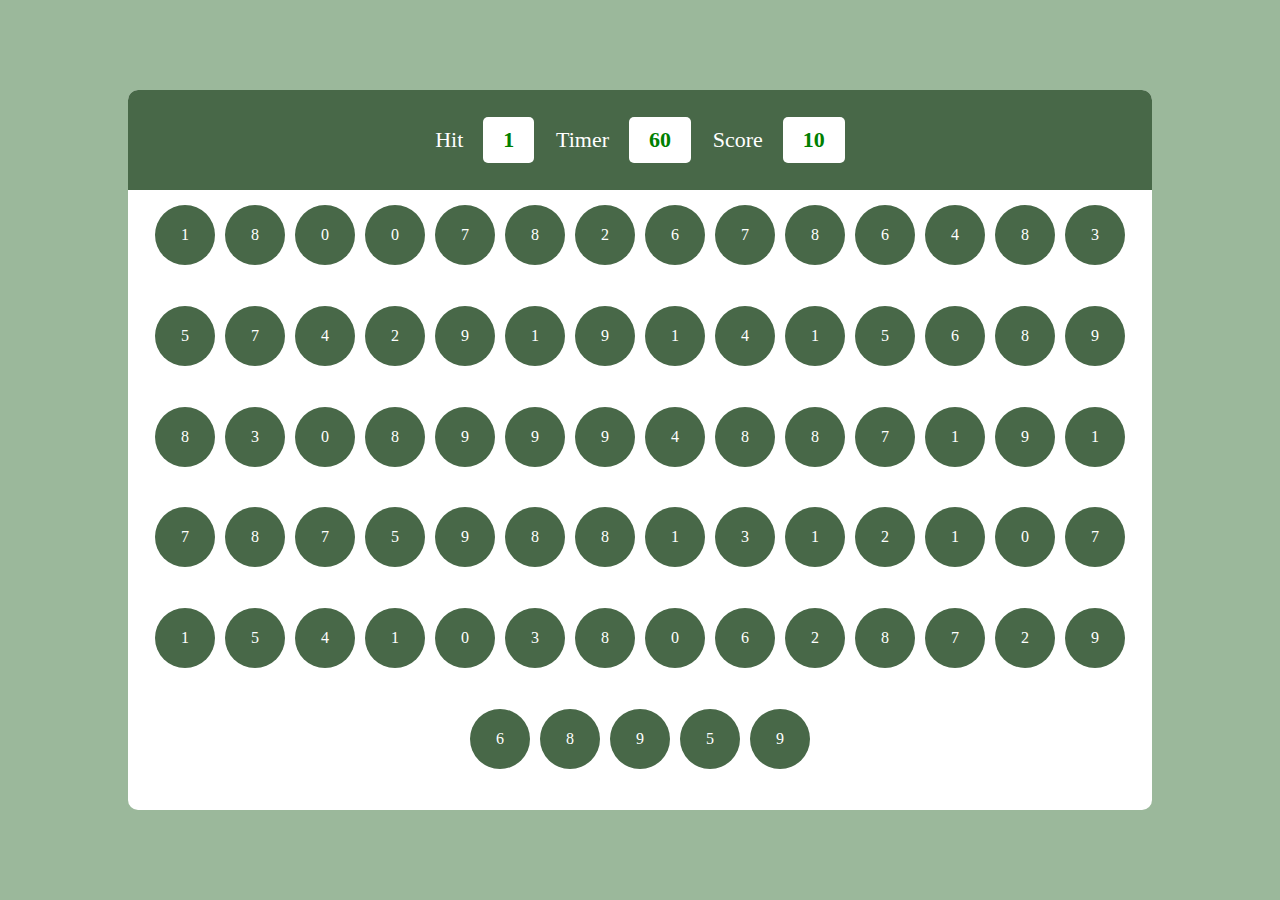
<file: index.html>
<!DOCTYPE html>
<html lang="en">
  <head>
    <meta charset="UTF-8" />
    <meta name="viewport" content="width=device-width, initial-scale=1.0" />
    <title>Bubble Game</title>
    <link rel="stylesheet" href="style.css" />
  </head>
  <body>
    <div id="main">
      <div id="panel">
        <div id="ptop">
          <div class="elem">
            <h2>Hit</h2>
            <div id="hitval" class="box">5</div>
          </div>
          <div class="elem">
            <h2>Timer</h2>
            <div id="timerval" class="box">60</div>
          </div>
          <div class="elem">
            <h2>Score</h2>
            <div id="scoreval" class="box">0</div>
          </div>
        </div>
        <div id="pbtm">
       
        </div>
      </div>
    </div>
    <script src="./script.js"></script>
  </body>
</html>
</file>
<file: style.css>
*{
    margin: 0%;
    padding: 0%;
    font-family: "Gilroy";
    box-sizing: border-box;
}
html,body{
    height:100% ;
    width: 100%;
}
#main{
    display: flex;
    align-items: center;
    justify-content: center;
    width: 100%;
    height: 100%;
    background-color: rgb(155, 184, 155);
}
#panel{
    overflow: hidden;
    width: 80%;
    height: 80%;
    border-radius: 10px;
   background-color: white
}
#ptop{
    padding:0px 30%;
    display: flex;
    justify-content: space-between;
    align-items: center;
    color: white;
    width: 100%;
    height: 100px;
    background-color: rgb(72, 104, 72);
}
.elem{
   display: flex;
   align-items: center;
   gap: 20px;
    
}
.elem h2{
    font-weight: 500;
    font-size: 22px;
}
.box{
   padding: 10px 20px;
   font-weight: 600;
   font-size: 22px;
   background-color: white;
   border-radius: 5px;
   color: green;
}
#pbtm{
    display: flex;
    justify-content: center;
    align-items: center;
    flex-wrap: wrap;
    gap: 10px;
    width: 100%;
    height: calc(100%-100px);
    overflow: hidden;
    height: 66vh;
    /* background-color: black; */

}
.bubble{
    display: flex;
    align-items: center;
    justify-content: center;
    width: 60px;
    height: 60px;
    background-color:rgb(72, 104, 72);
    color: #fff;
    border-radius: 50%;
    font-weight: 500;


}
.bubble:hover{
    background-color: rgb(50, 75, 50);
    cursor: pointer;
}
</file>
